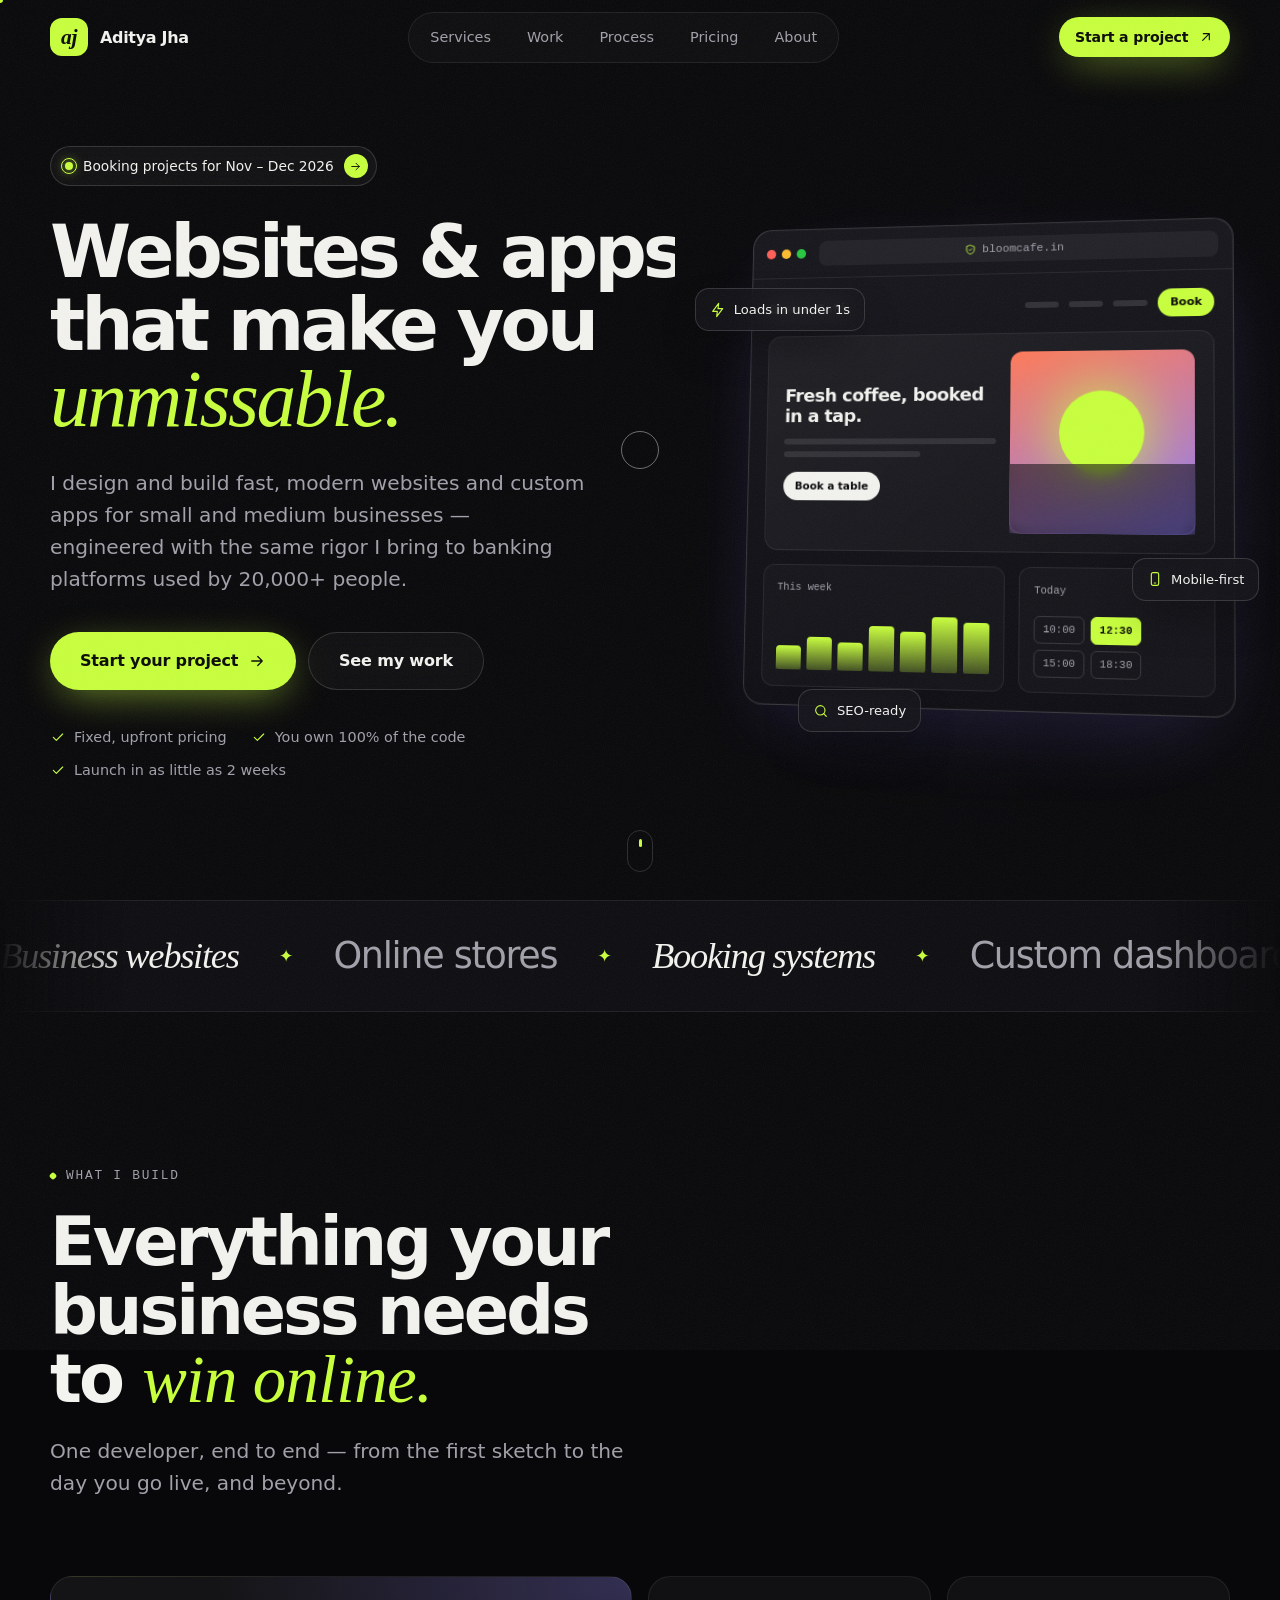
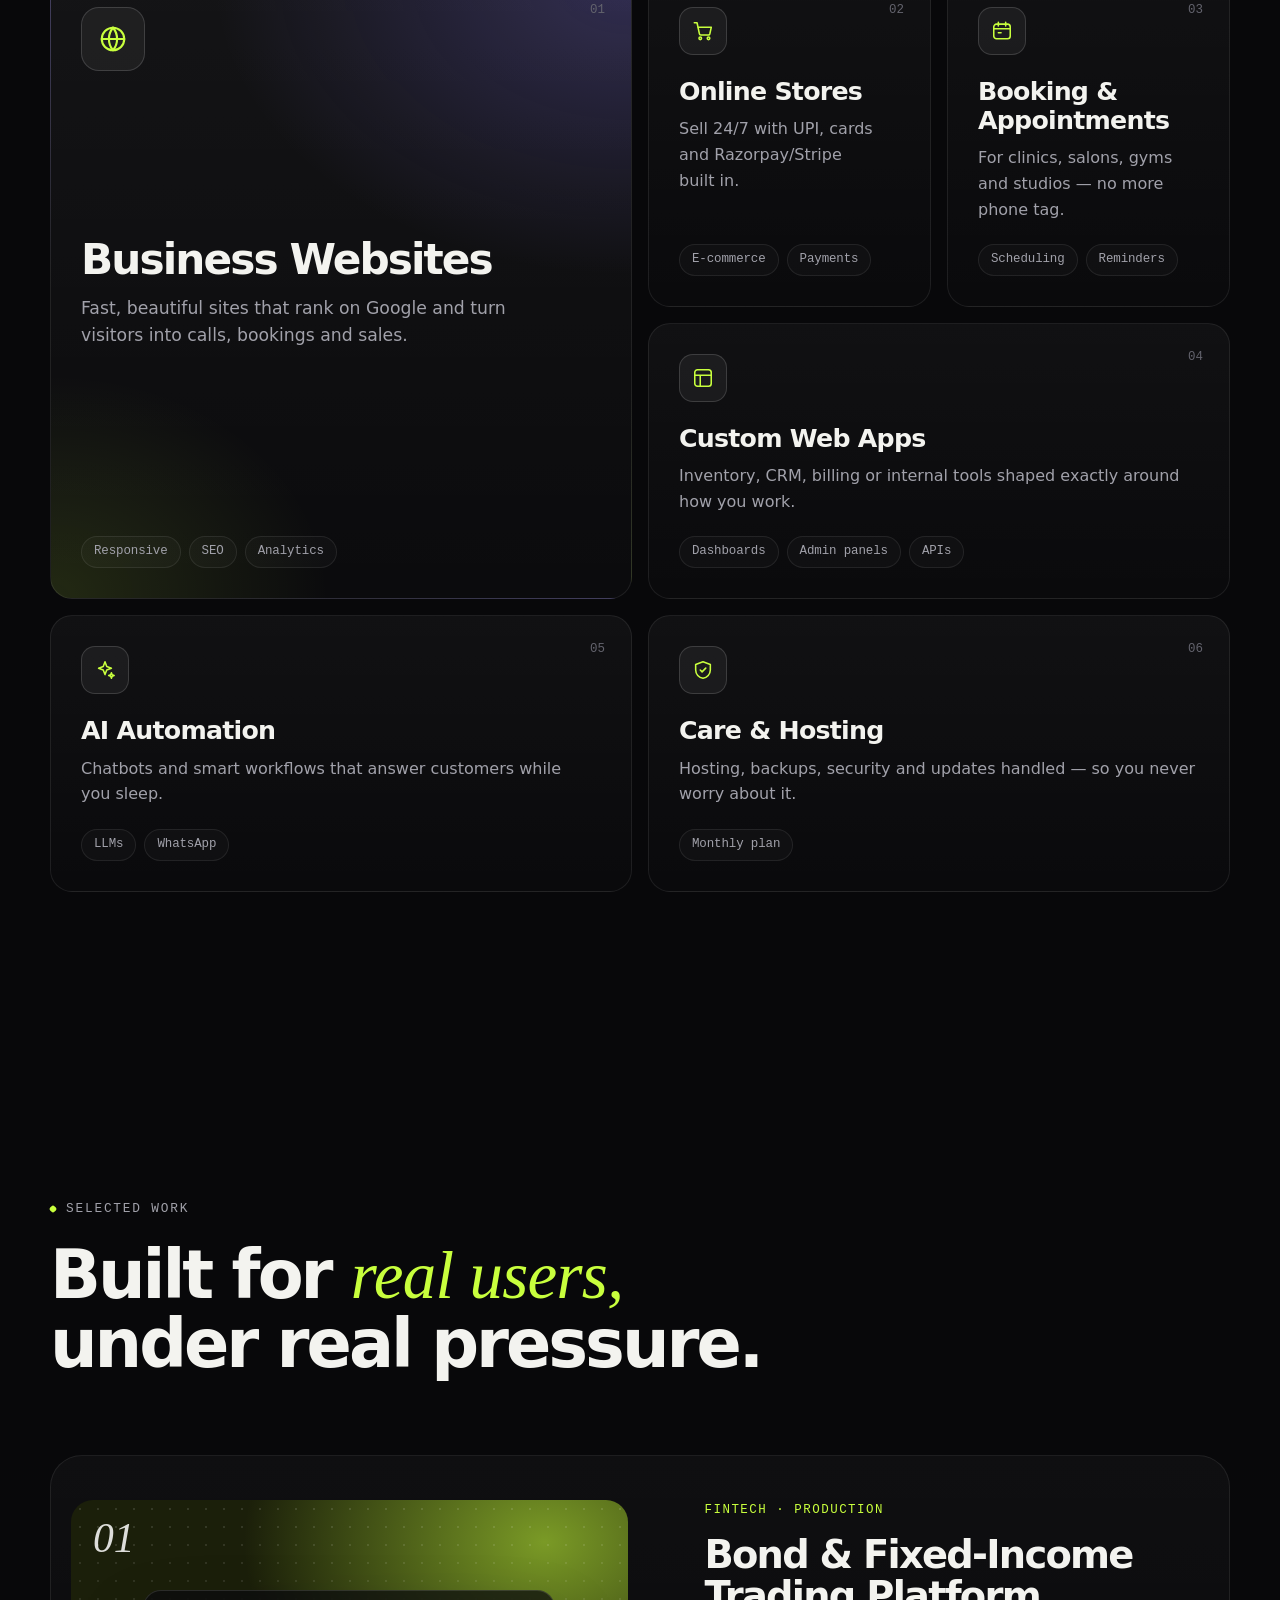
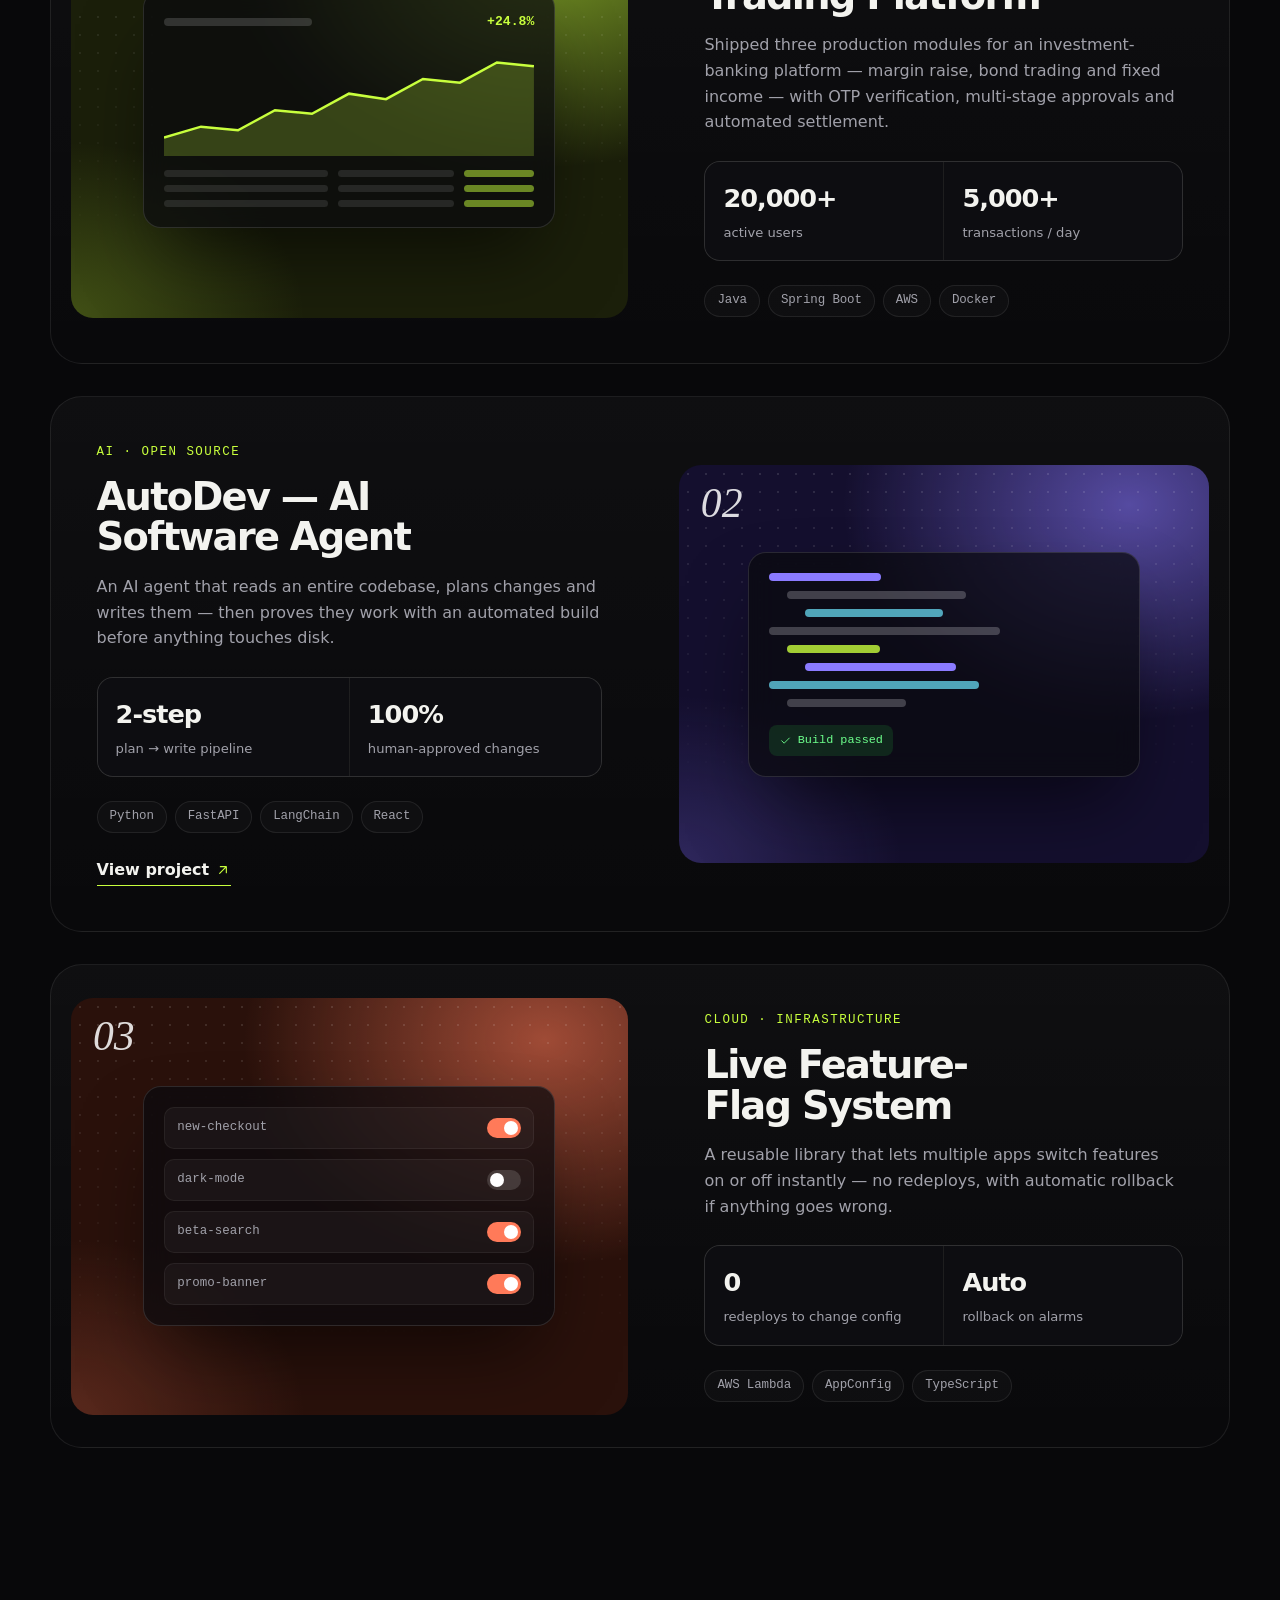
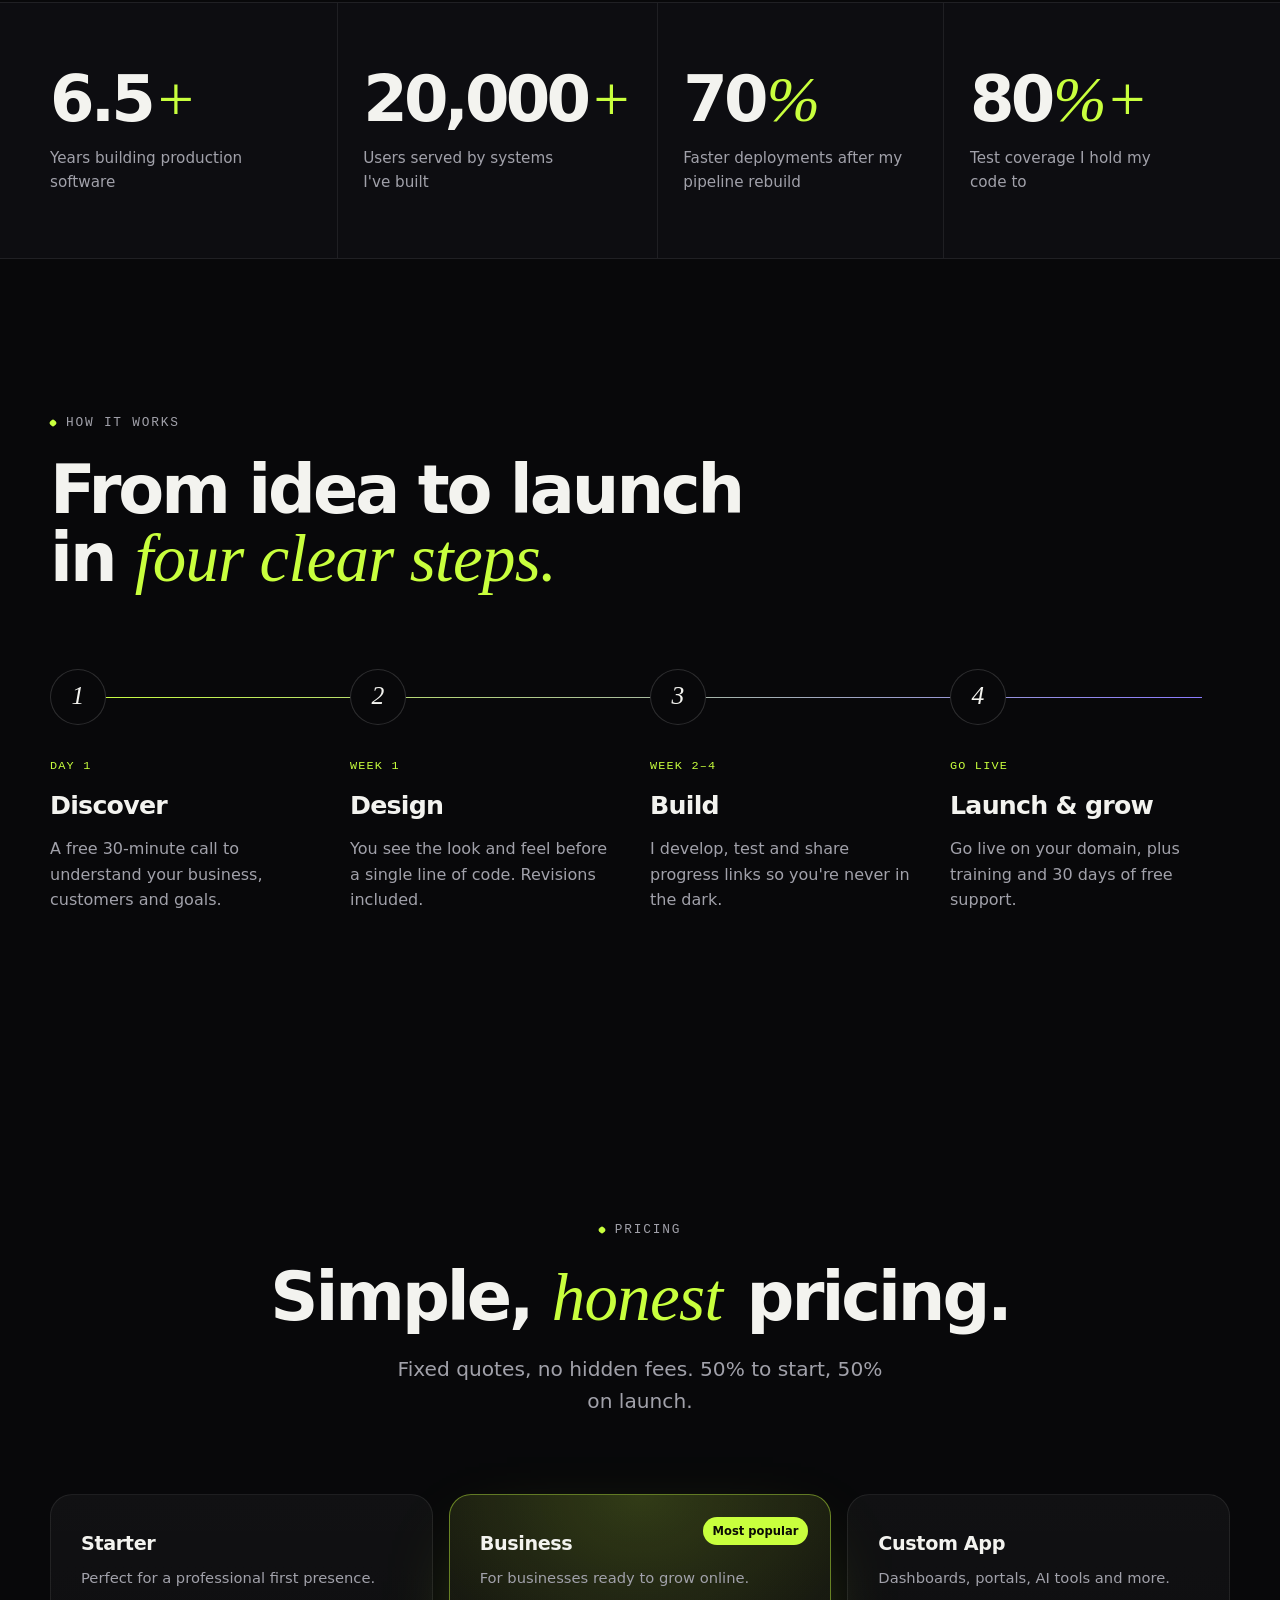
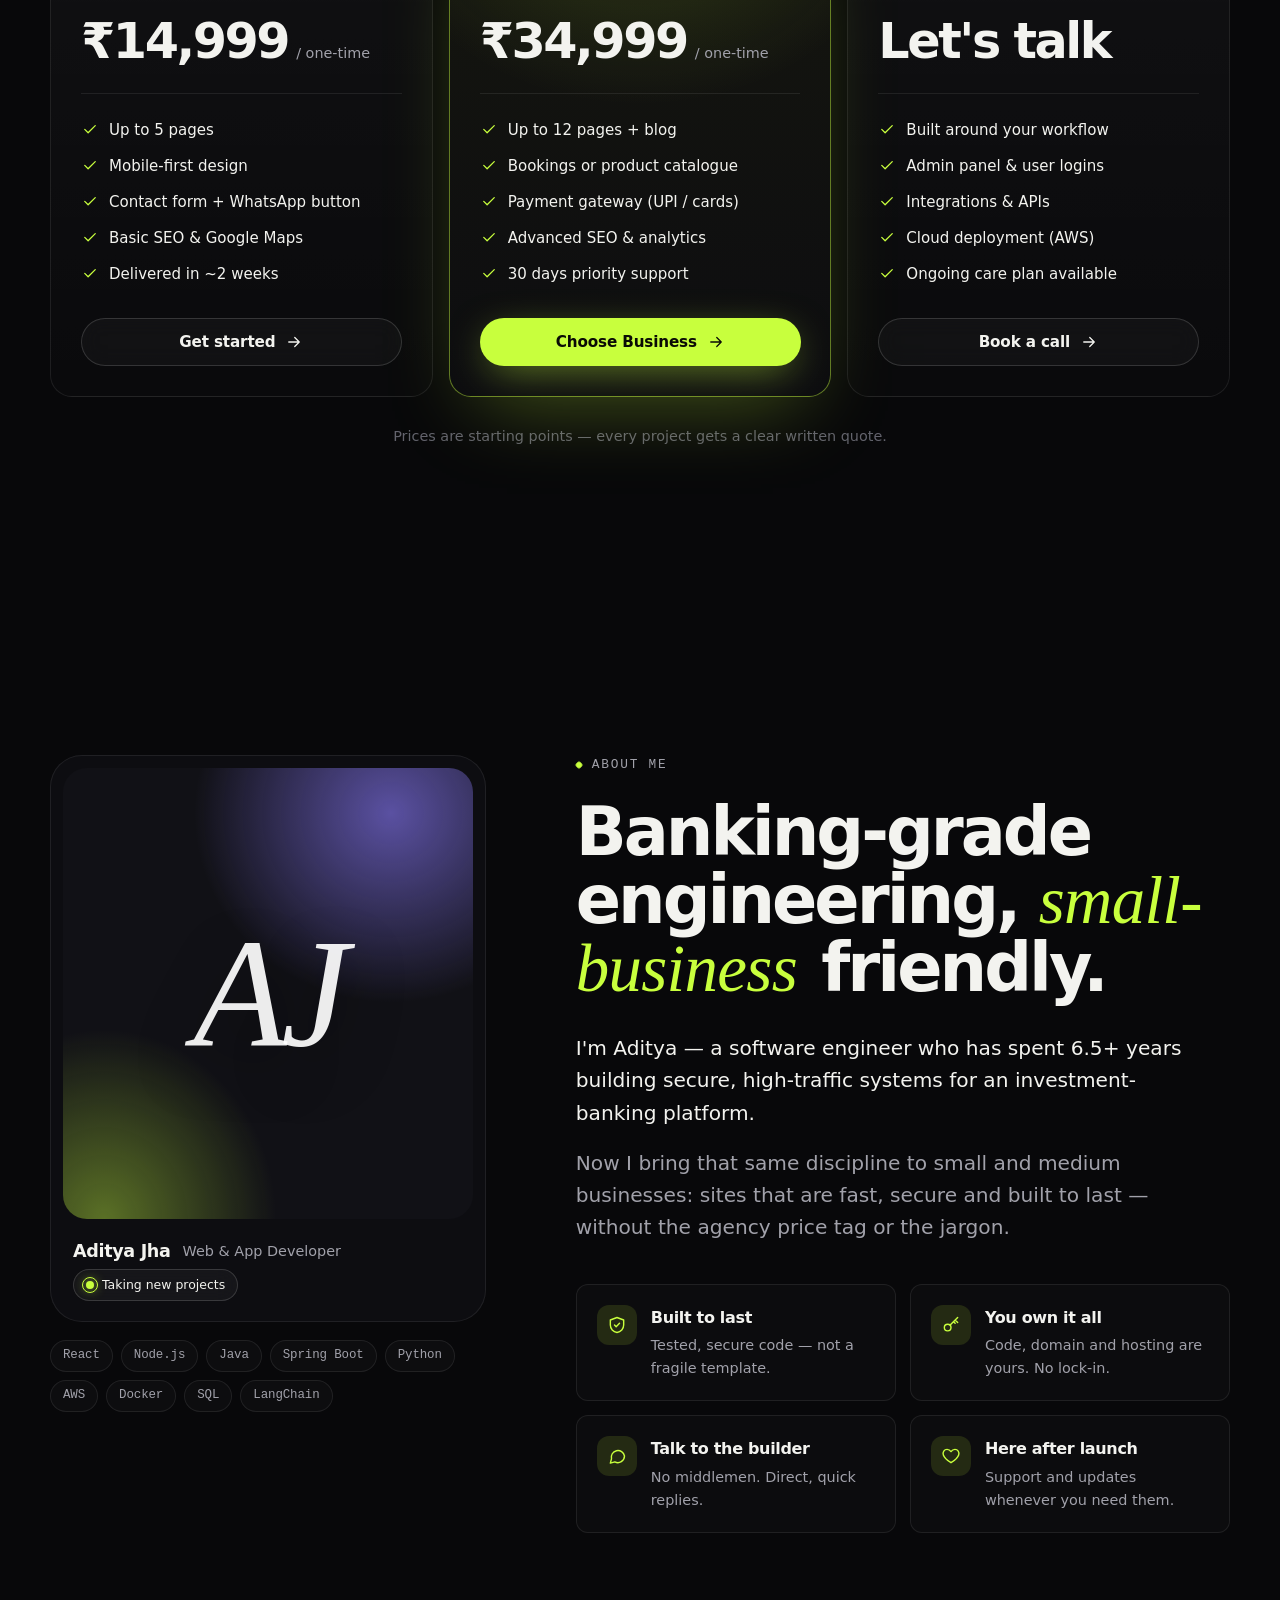
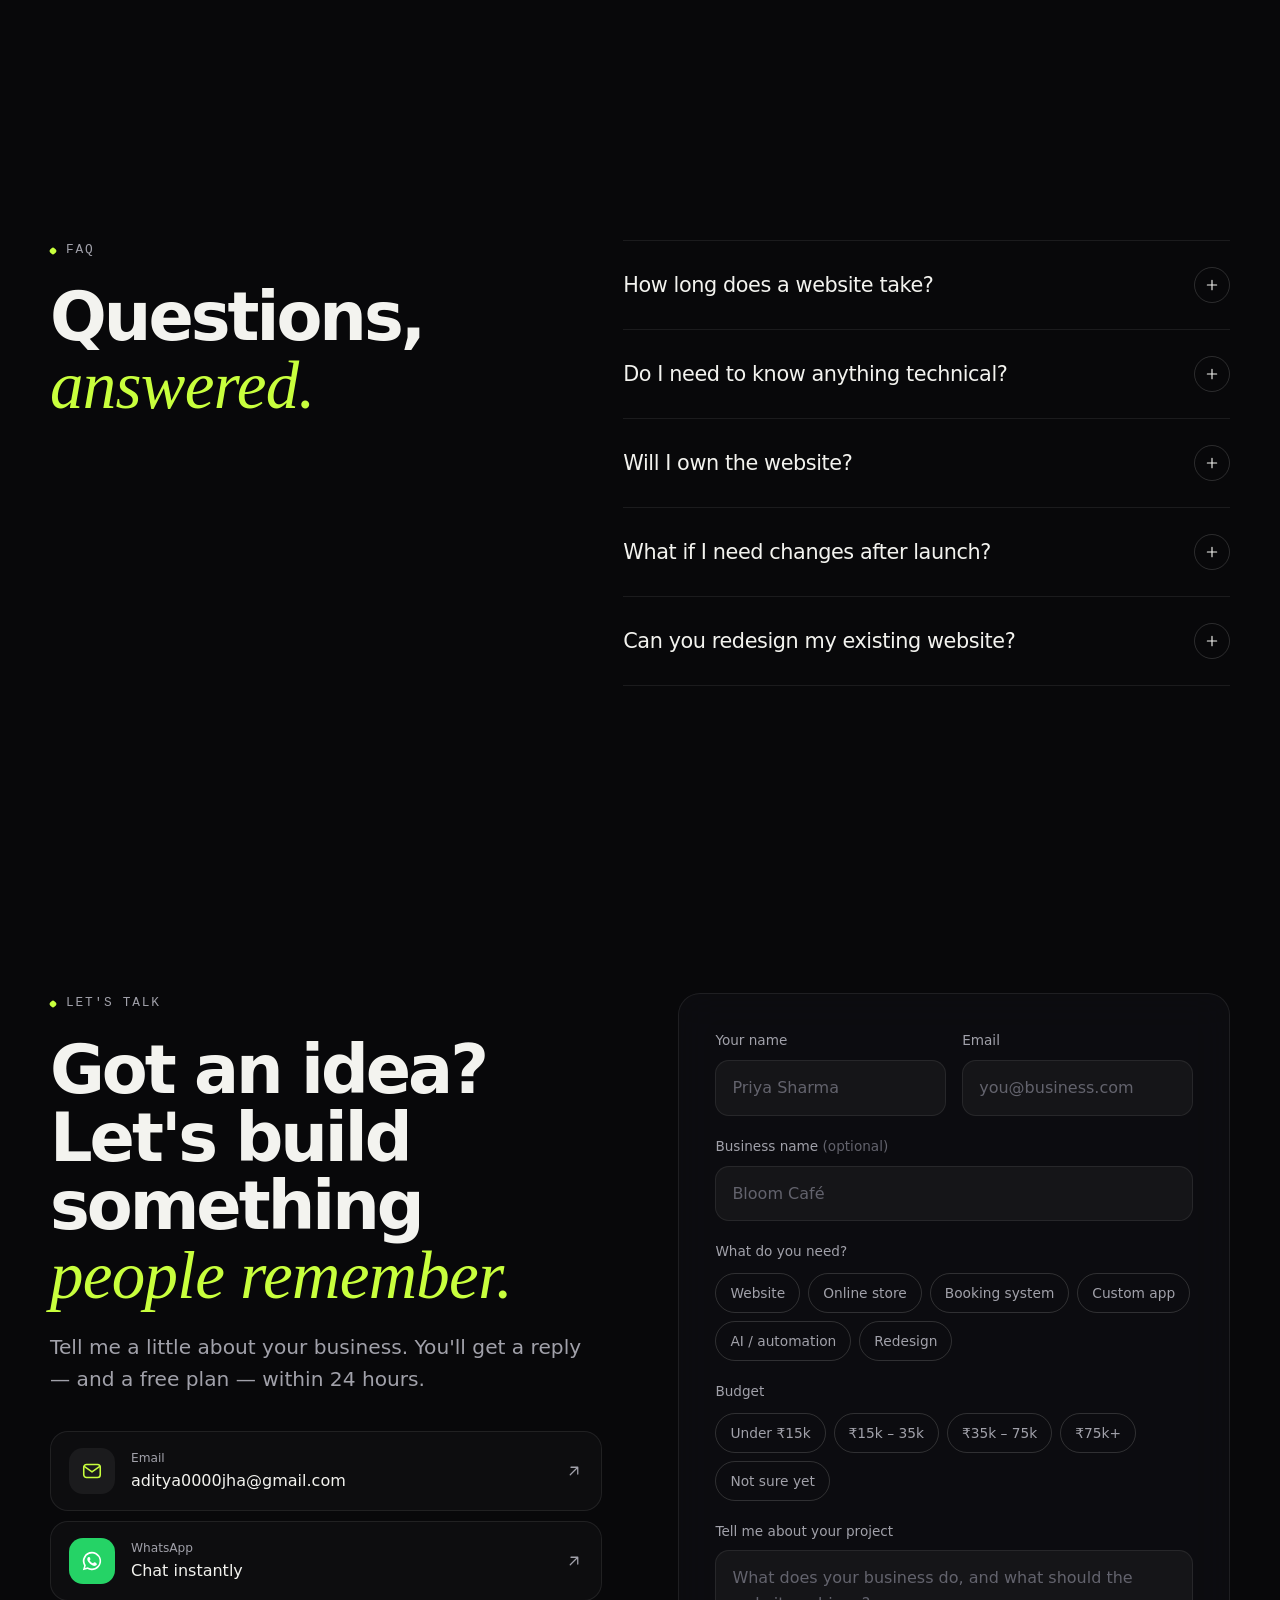
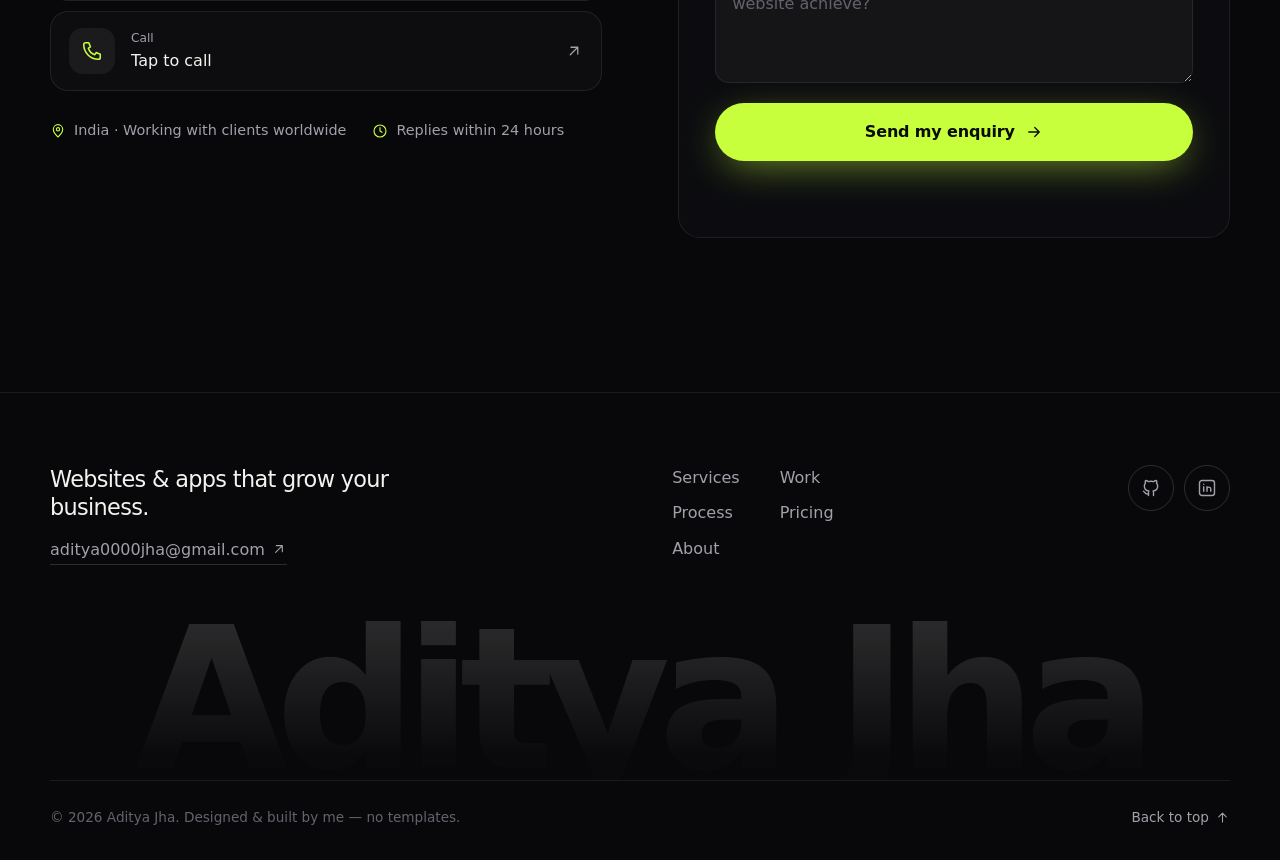
<file: index.html>
<!doctype html>
<html lang="en">
  <head>
    <meta charset="utf-8" />
    <!-- Security: only this site's own files + Google Fonts may load. Add a domain here if you add a 3rd-party script. -->
    <meta http-equiv="Content-Security-Policy" content="default-src 'self'; script-src 'self'; style-src 'self' 'unsafe-inline' https://fonts.googleapis.com; font-src 'self' https://fonts.gstatic.com; img-src 'self' data: https:; connect-src 'self' https://formspree.io; form-action 'self' https://formspree.io mailto:; base-uri 'self'; object-src 'none'" />
    <meta name="referrer" content="strict-origin-when-cross-origin" />
    <meta name="viewport" content="width=device-width, initial-scale=1, viewport-fit=cover" />
    <!-- Title & description are filled from assets/js/site.config.js -->
    <title>Websites & Apps for Growing Businesses</title>
    <meta name="description" content="Freelance developer building fast, modern websites and web apps for small and medium businesses." />
    <meta name="theme-color" content="#08080a" />
    <meta property="og:type" content="website" />
    <meta property="og:title" content="" />
    <meta property="og:description" content="" />
    <meta name="twitter:card" content="summary_large_image" />
    <link rel="icon" href="assets/img/favicon.svg" type="image/svg+xml" />

    <!-- Fonts -->
    <link rel="preconnect" href="https://fonts.googleapis.com" />
    <link rel="preconnect" href="https://fonts.gstatic.com" crossorigin />
    <link
      href="https://fonts.googleapis.com/css2?family=Inter+Tight:wght@400;500;600;700&family=Instrument+Serif:ital@0;1&family=JetBrains+Mono:wght@400;500&display=swap"
      rel="stylesheet"
    />

    <!-- Styles (layered: tokens → base → components → layout → sections → effects) -->
    <link rel="stylesheet" href="assets/css/tokens.css" />
    <link rel="stylesheet" href="assets/css/base.css" />
    <link rel="stylesheet" href="assets/css/components.css" />
    <link rel="stylesheet" href="assets/css/layout.css" />
    <link rel="stylesheet" href="assets/css/sections.css" />
    <link rel="stylesheet" href="assets/css/effects.css" />
  </head>

  <body>
    <div class="grain" aria-hidden="true"></div>

    <header id="nav"></header>
    <main id="app"></main>
    <footer id="footer"></footer>

    <noscript><p class="noscript">This site needs JavaScript enabled to display.</p></noscript>

    <!-- 1. Your content -->
    <script src="assets/js/site.config.js"></script>

    <!-- 2. Core helpers -->
    <script src="assets/js/core/utils.js"></script>
    <script src="assets/js/core/icons.js"></script>

    <!-- 3. Section modules (one file per section) -->
    <script src="assets/js/sections/nav.js"></script>
    <script src="assets/js/sections/hero.js"></script>
    <script src="assets/js/sections/marquee.js"></script>
    <script src="assets/js/sections/services.js"></script>
    <script src="assets/js/sections/work.js"></script>
    <script src="assets/js/sections/stats.js"></script>
    <script src="assets/js/sections/process.js"></script>
    <script src="assets/js/sections/pricing.js"></script>
    <script src="assets/js/sections/about.js"></script>
    <script src="assets/js/sections/testimonials.js"></script>
    <script src="assets/js/sections/faq.js"></script>
    <script src="assets/js/sections/contact.js"></script>
    <script src="assets/js/sections/footer.js"></script>

    <!-- 4. Interactions + boot -->
    <script src="assets/js/core/effects.js"></script>
    <script src="assets/js/main.js"></script>
  </body>
</html>
</file>
<file: assets/css/tokens.css>
/* Design tokens — change the whole look from here.
   (Accent colours can also be overridden from site.config.js → theme) */
:root {
  /* Surfaces */
  --bg: #08080a;
  --bg-2: #0d0d11;
  --bg-3: #131318;
  --surface: rgba(255, 255, 255, 0.03);
  --surface-2: rgba(255, 255, 255, 0.055);
  --line: rgba(255, 255, 255, 0.08);
  --line-2: rgba(255, 255, 255, 0.15);

  /* Text */
  --text: #f3f3ef;
  --muted: #a1a1aa;
  --dim: #63636d;

  /* Accents */
  --accent: #c8ff3d;
  --accent-ink: #0a0b05;
  --accent-2: #8b7bff;
  --accent-3: #ff7a59;

  /* Type */
  --font-sans: "Inter Tight", "Inter", system-ui, -apple-system, "Segoe UI", sans-serif;
  --font-serif: "Instrument Serif", "Times New Roman", serif;
  --font-mono: "JetBrains Mono", ui-monospace, SFMono-Regular, Menlo, monospace;

  --fs-hero: clamp(2.9rem, 1.4rem + 6.4vw, 7.4rem);
  --fs-h2: clamp(2.2rem, 1.3rem + 3.6vw, 4.6rem);
  --fs-h3: clamp(1.25rem, 1.1rem + 0.6vw, 1.6rem);
  --fs-lead: clamp(1.05rem, 0.98rem + 0.35vw, 1.28rem);

  /* Shape & space */
  --radius-sm: 12px;
  --radius: 22px;
  --radius-lg: 32px;
  --container: 1260px;
  --gutter: clamp(16px, 4vw, 40px);
  --section-y: clamp(88px, 12vw, 168px);
  --nav-h: 76px;

  /* Motion */
  --ease: cubic-bezier(0.16, 1, 0.3, 1);
  --ease-in-out: cubic-bezier(0.65, 0, 0.35, 1);
}
</file>
<file: assets/css/base.css>
/* Reset + global typography */
*,
*::before,
*::after { box-sizing: border-box; margin: 0; padding: 0; }

html {
  scroll-behavior: smooth;
  scroll-padding-top: calc(var(--nav-h) + 12px);
  -webkit-text-size-adjust: 100%;
  background: var(--bg);
  color-scheme: dark;
}

body {
  font-family: var(--font-sans);
  font-size: 1rem;
  line-height: 1.6;
  color: var(--text);
  background: var(--bg);
  -webkit-font-smoothing: antialiased;
  -moz-osx-font-smoothing: grayscale;
  overflow-x: hidden;
  text-rendering: optimizeLegibility;
}

img, svg { display: block; max-width: 100%; }
a { color: inherit; text-decoration: none; }
button, input, textarea, select { font: inherit; color: inherit; }
button { background: none; border: 0; cursor: pointer; }
ul, ol { list-style: none; }

::selection { background: var(--accent); color: var(--accent-ink); }

:focus-visible { outline: 2px solid var(--accent); outline-offset: 3px; border-radius: 6px; }

/* Italic accent words written as *word* in the config */
em {
  font-family: var(--font-serif);
  font-style: italic;
  font-weight: 400;
  letter-spacing: -0.01em;
  color: var(--accent);
  padding-right: 0.06em;
}

.container {
  width: 100%;
  max-width: var(--container);
  margin-inline: auto;
  padding-inline: var(--gutter);
}

/* Scrollbar */
::-webkit-scrollbar { width: 10px; }
::-webkit-scrollbar-track { background: var(--bg); }
::-webkit-scrollbar-thumb { background: #24242b; border-radius: 10px; border: 2px solid var(--bg); }
::-webkit-scrollbar-thumb:hover { background: #33333c; }

.noscript {
  padding: 40px var(--gutter);
  text-align: center;
  color: var(--muted);
}
</file>
<file: assets/css/components.css>
/* Reusable building blocks: buttons, pills, tags, cards, section headings */

/* ---------- Buttons ---------- */
.btn {
  --h: 48px;
  position: relative;
  display: inline-flex;
  align-items: center;
  justify-content: center;
  gap: 10px;
  height: var(--h);
  padding: 0 22px;
  border-radius: 999px;
  font-weight: 600;
  font-size: 0.95rem;
  letter-spacing: -0.01em;
  white-space: nowrap;
  isolation: isolate;
  overflow: hidden;
  transition: transform 0.45s var(--ease), background 0.3s, color 0.3s, border-color 0.3s, box-shadow 0.4s;
  will-change: transform;
}
.btn svg { width: 18px; height: 18px; transition: transform 0.45s var(--ease); }
.btn:hover svg { transform: translateX(3px); }
.btn--sm { --h: 40px; padding: 0 16px; font-size: 0.88rem; }
.btn--sm svg { width: 16px; height: 16px; }
.btn--lg { --h: 58px; padding: 0 30px; font-size: 1rem; }
.btn--block { width: 100%; }

.btn--primary {
  background: var(--accent);
  color: var(--accent-ink);
  box-shadow: 0 0 0 0 color-mix(in srgb, var(--accent) 50%, transparent), 0 10px 40px -10px color-mix(in srgb, var(--accent) 60%, transparent);
}
.btn--primary::before {
  content: "";
  position: absolute;
  inset: 0;
  z-index: -1;
  background: linear-gradient(110deg, transparent 30%, rgba(255, 255, 255, 0.65) 50%, transparent 70%);
  transform: translateX(-120%);
  transition: transform 0.9s var(--ease);
}
.btn--primary:hover::before { transform: translateX(120%); }
.btn--primary:hover { box-shadow: 0 0 0 6px color-mix(in srgb, var(--accent) 18%, transparent), 0 16px 50px -10px color-mix(in srgb, var(--accent) 70%, transparent); }

.btn--ghost {
  background: var(--surface);
  border: 1px solid var(--line-2);
  color: var(--text);
  backdrop-filter: blur(10px);
}
.btn--ghost:hover { background: var(--surface-2); border-color: rgba(255, 255, 255, 0.3); }
.btn:disabled { opacity: 0.6; pointer-events: none; }

/* ---------- Pills ---------- */
.pill {
  display: inline-flex;
  align-items: center;
  gap: 10px;
  padding: 7px 8px 7px 14px;
  border-radius: 999px;
  border: 1px solid var(--line-2);
  background: rgba(255, 255, 255, 0.04);
  backdrop-filter: blur(12px);
  font-size: 0.86rem;
  color: var(--text);
  transition: border-color 0.3s, background 0.3s;
}
.pill:hover { border-color: color-mix(in srgb, var(--accent) 60%, transparent); }
.pill__arrow {
  display: grid; place-items: center;
  width: 24px; height: 24px; border-radius: 50%;
  background: var(--accent); color: var(--accent-ink);
}
.pill__arrow svg { width: 13px; height: 13px; }
.pill--sm { padding: 5px 12px; font-size: 0.78rem; gap: 8px; }

.live-dot {
  position: relative;
  width: 8px; height: 8px; border-radius: 50%;
  background: var(--accent);
  box-shadow: 0 0 12px var(--accent);
  flex: none;
}
.live-dot::after {
  content: ""; position: absolute; inset: -4px; border-radius: 50%;
  border: 1.5px solid var(--accent);
  animation: ping 2s var(--ease) infinite;
}

/* ---------- Tags ---------- */
.tags { display: flex; flex-wrap: wrap; gap: 8px; }
.tag {
  padding: 5px 12px;
  border-radius: 999px;
  border: 1px solid var(--line);
  background: rgba(255, 255, 255, 0.025);
  font-size: 0.78rem;
  font-family: var(--font-mono);
  color: var(--muted);
  letter-spacing: -0.01em;
}

/* ---------- Cards ---------- */
.card {
  position: relative;
  border: 1px solid var(--line);
  border-radius: var(--radius);
  background: linear-gradient(180deg, rgba(255, 255, 255, 0.04), rgba(255, 255, 255, 0.012));
  overflow: hidden;
  isolation: isolate;
}

/* Cursor-following spotlight for any .spot element */
.spot::before {
  content: "";
  position: absolute;
  inset: 0;
  z-index: -1;
  opacity: 0;
  transition: opacity 0.5s;
  background: radial-gradient(420px circle at var(--mx, 50%) var(--my, 50%), color-mix(in srgb, var(--accent) 13%, transparent), transparent 60%);
}
.spot::after {
  content: "";
  position: absolute;
  inset: 0;
  border-radius: inherit;
  padding: 1px;
  background: radial-gradient(300px circle at var(--mx, 50%) var(--my, 50%), color-mix(in srgb, var(--accent) 70%, transparent), transparent 60%);
  -webkit-mask: linear-gradient(#000 0 0) content-box, linear-gradient(#000 0 0);
  -webkit-mask-composite: xor;
  mask-composite: exclude;
  opacity: 0;
  transition: opacity 0.5s;
  pointer-events: none;
}
.spot:hover::before, .spot:hover::after { opacity: 1; }

/* ---------- Section headings ---------- */
.sec-head { max-width: 820px; margin-bottom: clamp(44px, 6vw, 80px); }
.sec-head--center { margin-inline: auto; text-align: center; }
.sec-head--center .kicker { justify-content: center; }

.kicker {
  display: flex;
  align-items: center;
  gap: 10px;
  margin-bottom: 22px;
  font-family: var(--font-mono);
  font-size: 0.8rem;
  text-transform: uppercase;
  letter-spacing: 0.14em;
  color: var(--muted);
}
.kicker__dot { width: 6px; height: 6px; border-radius: 2px; background: var(--accent); transform: rotate(45deg); }

.sec-title {
  font-size: var(--fs-h2);
  line-height: 1.02;
  letter-spacing: -0.045em;
  font-weight: 600;
  text-wrap: balance;
}
.sec-intro {
  margin-top: 22px;
  max-width: 580px;
  font-size: var(--fs-lead);
  color: var(--muted);
  text-wrap: pretty;
}
.sec-head--center .sec-intro { margin-inline: auto; }

.section { position: relative; padding-block: var(--section-y); }
</file>
<file: assets/css/layout.css>
/* Page chrome: navigation + footer */

/* ---------- Nav ---------- */
#nav {
  position: fixed;
  inset: 0 0 auto;
  z-index: 50;
  height: var(--nav-h);
  display: flex;
  align-items: center;
  transition: transform 0.6s var(--ease), background 0.4s, border-color 0.4s;
  border-bottom: 1px solid transparent;
}
#nav.is-scrolled {
  background: rgba(8, 8, 10, 0.72);
  backdrop-filter: blur(18px) saturate(1.4);
  -webkit-backdrop-filter: blur(18px) saturate(1.4);
  border-color: var(--line);
}
#nav.is-hidden { transform: translateY(-100%); }

.nav__bar { display: flex; align-items: center; justify-content: space-between; gap: 24px; }

.nav__logo { display: flex; align-items: center; gap: 12px; font-weight: 600; letter-spacing: -0.02em; }
.nav__mark {
  display: grid; place-items: center;
  width: 38px; height: 38px; border-radius: 12px;
  background: var(--accent); color: var(--accent-ink);
  font-family: var(--font-serif); font-style: italic; font-size: 1.35rem; line-height: 1;
  transition: transform 0.6s var(--ease), border-radius 0.6s var(--ease);
}
.nav__logo:hover .nav__mark { transform: rotate(-8deg) scale(1.06); border-radius: 50%; }

.nav__links {
  display: flex;
  gap: 4px;
  padding: 5px;
  border-radius: 999px;
  border: 1px solid var(--line);
  background: rgba(255, 255, 255, 0.025);
}
.nav__link {
  position: relative;
  padding: 8px 16px;
  border-radius: 999px;
  font-size: 0.9rem;
  color: var(--muted);
  transition: color 0.3s, background 0.3s;
}
.nav__link:hover { color: var(--text); }
.nav__link.is-active { color: var(--text); background: rgba(255, 255, 255, 0.08); }

.nav__right { display: flex; align-items: center; gap: 12px; }

.nav__burger { display: none; width: 44px; height: 44px; border-radius: 50%; border: 1px solid var(--line-2); position: relative; }
.nav__burger span {
  position: absolute; left: 13px; right: 13px; height: 1.5px; background: var(--text);
  transition: transform 0.5s var(--ease), top 0.5s var(--ease);
}
.nav__burger span:nth-child(1) { top: 18px; }
.nav__burger span:nth-child(2) { top: 25px; }
.menu-open .nav__burger span:nth-child(1) { top: 21.5px; transform: rotate(45deg); }
.menu-open .nav__burger span:nth-child(2) { top: 21.5px; transform: rotate(-45deg); }

.nav__sheet {
  position: fixed;
  inset: 0;
  z-index: -1;
  background: rgba(8, 8, 10, 0.96);
  backdrop-filter: blur(20px);
  clip-path: circle(0% at calc(100% - 44px) 38px);
  transition: clip-path 0.8s var(--ease);
  display: flex;
  align-items: center;
}
.menu-open .nav__sheet { clip-path: circle(150% at calc(100% - 44px) 38px); }
.menu-open { overflow: hidden; }
.nav__sheet-inner { display: flex; flex-direction: column; gap: 6px; }
.nav__sheet-link {
  display: flex; align-items: baseline; gap: 16px;
  font-size: clamp(2.2rem, 10vw, 3.4rem); font-weight: 600; letter-spacing: -0.04em; line-height: 1.15;
  opacity: 0; transform: translateY(30px);
  transition: opacity 0.5s, transform 0.7s var(--ease), color 0.3s;
}
.nav__sheet-link span { font-family: var(--font-mono); font-size: 0.8rem; color: var(--dim); letter-spacing: 0; }
.nav__sheet-link:hover { color: var(--accent); }
.menu-open .nav__sheet-link { opacity: 1; transform: none; transition-delay: calc(0.15s + var(--i) * 0.06s); }
.nav__sheet-cta { margin-top: 28px; align-self: flex-start; }

/* Scroll progress bar */
.progress {
  position: fixed; top: 0; left: 0; right: 0; height: 2px; z-index: 60;
  background: linear-gradient(90deg, var(--accent-2), var(--accent));
  transform-origin: 0 50%; transform: scaleX(0);
}

/* ---------- Footer ---------- */
#footer { border-top: 1px solid var(--line); background: var(--bg); overflow: hidden; }
.footer { padding-top: 72px; }
.footer__top { display: grid; grid-template-columns: 1.4fr 1fr auto; gap: 40px; align-items: start; }
.footer__tagline { font-size: 1.4rem; letter-spacing: -0.03em; font-weight: 500; max-width: 340px; line-height: 1.25; }
.footer__mail {
  display: inline-flex; align-items: center; gap: 6px; margin-top: 16px;
  color: var(--muted); border-bottom: 1px solid var(--line-2); padding-bottom: 2px;
  transition: color 0.3s, border-color 0.3s;
}
.footer__mail svg { width: 16px; height: 16px; }
.footer__mail:hover { color: var(--accent); border-color: var(--accent); }
.footer__nav { display: grid; grid-template-columns: repeat(2, auto); gap: 10px 40px; justify-content: start; }
.footer__nav a { color: var(--muted); transition: color 0.3s; }
.footer__nav a:hover { color: var(--text); }
.footer__socials { display: flex; gap: 10px; }
.footer__socials a {
  display: grid; place-items: center; width: 46px; height: 46px; border-radius: 50%;
  border: 1px solid var(--line-2); color: var(--muted);
  transition: color 0.3s, border-color 0.3s, background 0.3s, transform 0.45s var(--ease);
}
.footer__socials a:hover { color: var(--accent-ink); background: var(--accent); border-color: var(--accent); }
.footer__socials svg { width: 20px; height: 20px; }

.footer__word {
  margin-top: 56px;
  font-size: clamp(3.4rem, 15.5vw, 15rem);
  font-weight: 700;
  letter-spacing: -0.065em;
  line-height: 0.8;
  white-space: nowrap;
  text-align: center;
  background: linear-gradient(180deg, rgba(255, 255, 255, 0.14), rgba(255, 255, 255, 0.01) 85%);
  -webkit-background-clip: text;
  background-clip: text;
  color: transparent;
  user-select: none;
}
.footer__bottom {
  display: flex; justify-content: space-between; gap: 16px; flex-wrap: wrap;
  padding: 26px 0 32px; border-top: 1px solid var(--line);
  font-size: 0.85rem; color: var(--dim);
}
.footer__top-link { display: inline-flex; align-items: center; gap: 6px; color: var(--muted); transition: color 0.3s; }
.footer__top-link svg { width: 15px; height: 15px; }
.footer__top-link:hover { color: var(--accent); }

@media (max-width: 960px) {
  .nav__links { display: none; }
  .nav__burger { display: block; }
  .nav__right .btn { display: none; }
  .footer__top { grid-template-columns: 1fr; }
}
@media (min-width: 961px) { .nav__sheet { display: none; } }
</file>
<file: assets/css/sections.css>
/* Section-specific styles (one block per section module) */

/* =================== HERO =================== */
.hero {
  position: relative;
  min-height: 100svh;
  display: flex;
  align-items: center;
  padding: calc(var(--nav-h) + 48px) 0 96px;
  overflow: hidden;
}
.hero__bg { position: absolute; inset: 0; z-index: -1; pointer-events: none; }
.hero__grid {
  position: absolute; inset: 0;
  background-image:
    linear-gradient(rgba(255, 255, 255, 0.045) 1px, transparent 1px),
    linear-gradient(90deg, rgba(255, 255, 255, 0.045) 1px, transparent 1px);
  background-size: 72px 72px;
  mask-image: radial-gradient(ellipse 70% 60% at 50% 40%, #000 20%, transparent 75%);
  -webkit-mask-image: radial-gradient(ellipse 70% 60% at 50% 40%, #000 20%, transparent 75%);
}
.blob { position: absolute; border-radius: 50%; filter: blur(90px); opacity: 0.55; will-change: transform; }
.blob--1 { width: 520px; height: 520px; background: var(--accent-2); top: -140px; right: 6%; animation: drift 18s var(--ease-in-out) infinite alternate; }
.blob--2 { width: 420px; height: 420px; background: var(--accent); bottom: -120px; right: 28%; opacity: 0.22; animation: drift 22s var(--ease-in-out) infinite alternate-reverse; }
.blob--3 { width: 360px; height: 360px; background: var(--accent-3); top: 30%; left: -160px; opacity: 0.22; animation: drift 26s var(--ease-in-out) infinite alternate; }

.hero__inner {
  display: grid;
  grid-template-columns: minmax(0, 1.12fr) minmax(0, 0.88fr);
  align-items: center;
  gap: clamp(32px, 5vw, 80px);
}
.hero__pill { margin-bottom: 30px; }

.hero__title {
  font-size: clamp(2.6rem, 0.6rem + 5vw, 5.6rem);
  line-height: 0.98;
  white-space: nowrap;
  letter-spacing: -0.055em;
  font-weight: 600;
}
.hero__title .line { display: block; overflow: hidden; padding-bottom: 0.08em; margin-bottom: -0.08em; }
.hero__title .line__in {
  display: inline-block;
  transform: translateY(110%) rotate(3deg);
  transform-origin: 0 100%;
  transition: transform 1.1s var(--ease);
  transition-delay: calc(0.1s + var(--i) * 0.09s);
}
.hero__title.in .line__in { transform: none; }
.hero__title em { font-size: 1.08em; letter-spacing: -0.03em; }

.hero__sub { margin-top: 28px; max-width: 540px; font-size: var(--fs-lead); color: var(--muted); text-wrap: pretty; }
.hero__ctas { display: flex; flex-wrap: wrap; gap: 12px; margin-top: 36px; }
.hero__trust { display: flex; flex-wrap: wrap; gap: 10px 24px; margin-top: 36px; font-size: 0.9rem; color: var(--muted); }
.hero__trust li { display: flex; align-items: center; gap: 8px; }
.hero__trust svg { width: 16px; height: 16px; color: var(--accent); }

/* Mockup */
.hero__visual { position: relative; }
.mock {
  position: relative;
  border-radius: 20px;
  border: 1px solid var(--line-2);
  background: linear-gradient(180deg, #16161c, #0e0e13);
  box-shadow: 0 50px 120px -30px rgba(0, 0, 0, 0.8), 0 0 0 1px rgba(255, 255, 255, 0.02) inset, 0 30px 80px -40px color-mix(in srgb, var(--accent-2) 60%, transparent);
  transform: perspective(1200px) rotateY(-8deg) rotateX(4deg);
  transition: transform 0.8s var(--ease);
  overflow: hidden;
}
.mock__bar { display: flex; align-items: center; gap: 14px; padding: 12px 14px; border-bottom: 1px solid var(--line); }
.mock__dots { display: flex; gap: 6px; }
.mock__dots i { width: 10px; height: 10px; border-radius: 50%; background: #2b2b33; }
.mock__dots i:first-child { background: #ff5f57; } .mock__dots i:nth-child(2) { background: #febc2e; } .mock__dots i:nth-child(3) { background: #28c840; }
.mock__url {
  flex: 1; display: flex; align-items: center; justify-content: center; gap: 6px;
  height: 26px; border-radius: 8px; background: rgba(255, 255, 255, 0.05);
  font-size: 0.72rem; color: var(--muted); font-family: var(--font-mono);
}
.mock__url svg { width: 12px; height: 12px; color: var(--accent); }
.mock__body { padding: 18px; display: grid; gap: 14px; }
.mock__nav { display: flex; align-items: center; gap: 10px; font-size: 0.8rem; }
.mock__nav b { margin-right: auto; font-weight: 600; }
.mock__nav span { width: 34px; height: 6px; border-radius: 4px; background: rgba(255, 255, 255, 0.12); }
.mock__nav em { font-family: var(--font-sans); font-style: normal; font-size: 0.7rem; font-weight: 600; padding: 5px 12px; border-radius: 999px; background: var(--accent); color: var(--accent-ink); }
.mock__hero {
  display: grid; grid-template-columns: 1.2fr 1fr; gap: 14px; align-items: center;
  padding: 18px; border-radius: 14px;
  background: linear-gradient(135deg, rgba(255, 255, 255, 0.05), rgba(255, 255, 255, 0.015));
  border: 1px solid var(--line);
}
.mock__h { font-size: 1.15rem; line-height: 1.15; font-weight: 600; letter-spacing: -0.03em; margin-bottom: 12px; }
.mock__line { display: block; height: 6px; border-radius: 4px; background: rgba(255, 255, 255, 0.1); margin-bottom: 7px; }
.mock__line--s { width: 65%; }
.mock__btn { display: inline-block; margin-top: 8px; font-size: 0.68rem; font-weight: 600; padding: 6px 12px; border-radius: 999px; background: var(--text); color: var(--bg); }
.mock__img {
  position: relative; aspect-ratio: 1; border-radius: 12px; overflow: hidden;
  background: linear-gradient(160deg, var(--accent-3), var(--accent-2));
}
.mock__sun { position: absolute; width: 46%; aspect-ratio: 1; border-radius: 50%; background: var(--accent); left: 27%; top: 22%; box-shadow: 0 0 60px var(--accent); animation: bob 6s ease-in-out infinite; }
.mock__img::after { content: ""; position: absolute; inset: 62% 0 0; background: rgba(8, 8, 10, 0.55); backdrop-filter: blur(6px); }
.mock__row { display: grid; grid-template-columns: 1.3fr 1fr; gap: 14px; }
.mock__card { padding: 14px; border-radius: 12px; border: 1px solid var(--line); background: rgba(255, 255, 255, 0.025); }
.mock__label { font-size: 0.66rem; color: var(--muted); font-family: var(--font-mono); margin-bottom: 10px; }
.mock__bars { display: flex; align-items: flex-end; gap: 6px; height: 64px; }
.mock__bars i {
  flex: 1; height: var(--h); border-radius: 4px 4px 2px 2px;
  background: linear-gradient(180deg, var(--accent), color-mix(in srgb, var(--accent) 25%, transparent));
  transform-origin: bottom; transform: scaleY(0);
  animation: grow 1.2s var(--ease) forwards; animation-delay: calc(0.9s + var(--i) * 0.07s);
}
.mock__card--slots { display: flex; flex-wrap: wrap; gap: 6px; align-content: flex-start; }
.mock__card--slots .mock__label { width: 100%; }
.slot { font-size: 0.66rem; font-family: var(--font-mono); padding: 4px 8px; border-radius: 6px; border: 1px solid var(--line-2); color: var(--muted); }
.slot--on { background: var(--accent); border-color: var(--accent); color: var(--accent-ink); font-weight: 600; }

.float-chip {
  position: absolute; display: flex; align-items: center; gap: 8px;
  padding: 10px 14px; border-radius: 14px;
  background: rgba(20, 20, 26, 0.75); border: 1px solid var(--line-2);
  backdrop-filter: blur(14px); -webkit-backdrop-filter: blur(14px);
  font-size: 0.82rem; font-weight: 500; white-space: nowrap;
  box-shadow: 0 20px 40px -12px rgba(0, 0, 0, 0.6);
  animation: bob 6s ease-in-out infinite;
}
.float-chip svg { width: 16px; height: 16px; color: var(--accent); }
.float-chip--1 { top: 14%; left: -9%; }
.float-chip--2 { bottom: 22%; right: -6%; animation-delay: -2s; }
.float-chip--3 { bottom: -5%; left: 12%; animation-delay: -4s; }

.scroll-hint {
  position: absolute; left: 50%; bottom: 28px; translate: -50% 0;
  width: 26px; height: 42px; border-radius: 20px; border: 1.5px solid var(--line-2);
}
.scroll-hint span { position: absolute; left: 50%; top: 8px; width: 3px; height: 8px; margin-left: -1.5px; border-radius: 3px; background: var(--accent); animation: scrolly 2s var(--ease) infinite; }

/* =================== MARQUEE =================== */
.marquee {
  position: relative;
  padding: 26px 0;
  border-block: 1px solid var(--line);
  background: var(--bg-2);
  overflow: hidden;
  mask-image: linear-gradient(90deg, transparent, #000 10%, #000 90%, transparent);
  -webkit-mask-image: linear-gradient(90deg, transparent, #000 10%, #000 90%, transparent);
}
.marquee__track { display: flex; align-items: center; gap: 40px; width: max-content; animation: marquee 40s linear infinite; }
.marquee:hover .marquee__track { animation-play-state: paused; }
.marquee__item { font-size: clamp(1.4rem, 1rem + 1.6vw, 2.4rem); font-weight: 500; letter-spacing: -0.035em; white-space: nowrap; color: var(--muted); transition: color 0.3s; }
.marquee__item:nth-child(4n + 1) { font-family: var(--font-serif); font-style: italic; font-weight: 400; color: var(--text); }
.marquee__item:hover { color: var(--accent); }
.marquee__star { color: var(--accent); font-size: 1.1rem; }

/* =================== SERVICES (bento) =================== */
.bento { display: grid; grid-template-columns: repeat(4, 1fr); grid-auto-rows: minmax(240px, auto); gap: 16px; grid-auto-flow: dense; }
.bento__item { padding: 30px; display: flex; flex-direction: column; transition: transform 0.6s var(--ease), border-color 0.4s; }
.bento__item:hover { transform: translateY(-4px); border-color: var(--line-2); }
.bento__item--lg { grid-column: span 2; grid-row: span 2; justify-content: flex-end; }
.bento__item--wide, .bento__item--half { grid-column: span 2; }

.bento__item--lg {
  background:
    radial-gradient(120% 80% at 100% 0%, color-mix(in srgb, var(--accent-2) 26%, transparent), transparent 60%),
    radial-gradient(80% 60% at 0% 100%, color-mix(in srgb, var(--accent) 12%, transparent), transparent 60%),
    linear-gradient(180deg, rgba(255, 255, 255, 0.05), rgba(255, 255, 255, 0.015));
}
.bento__item--lg .card__title { font-size: clamp(1.8rem, 1.2rem + 1.8vw, 2.8rem); letter-spacing: -0.045em; }
.bento__item--lg .card__desc { font-size: 1.08rem; max-width: 440px; }
.bento__item--lg .card__icon { width: 64px; height: 64px; border-radius: 18px; margin-bottom: auto; }
.bento__item--lg .card__icon svg { width: 30px; height: 30px; }

.card__icon {
  display: grid; place-items: center;
  width: 48px; height: 48px; border-radius: 14px; margin-bottom: 22px;
  background: rgba(255, 255, 255, 0.05); border: 1px solid var(--line-2);
  color: var(--accent);
  transition: transform 0.6s var(--ease), background 0.4s, color 0.4s;
}
.card__icon svg { width: 22px; height: 22px; }
.bento__item:hover .card__icon { transform: rotate(-8deg) scale(1.06); background: var(--accent); color: var(--accent-ink); }
.card__title { font-size: var(--fs-h3); font-weight: 600; letter-spacing: -0.03em; line-height: 1.15; margin-bottom: 10px; }
.card__desc { color: var(--muted); margin-bottom: 22px; text-wrap: pretty; }
.bento__item .tags { margin-top: auto; }
.card__num { position: absolute; top: 24px; right: 26px; font-family: var(--font-mono); font-size: 0.78rem; color: var(--dim); }

/* =================== WORK =================== */
.work { display: grid; gap: clamp(20px, 3vw, 32px); }
.case {
  display: grid;
  grid-template-columns: 1.05fr 1fr;
  gap: clamp(24px, 4vw, 64px);
  align-items: center;
  padding: clamp(14px, 1.6vw, 20px);
  border-radius: var(--radius-lg);
  border: 1px solid var(--line);
  background: linear-gradient(180deg, rgba(255, 255, 255, 0.03), rgba(255, 255, 255, 0.008));
  transition: border-color 0.4s, transform 0.7s var(--ease);
}
.case:hover { border-color: var(--line-2); }
.case--flip .case__visual { order: 2; }
.case__body { padding: clamp(8px, 2vw, 28px); }
.case__visual {
  position: relative;
  aspect-ratio: 4 / 3;
  border-radius: calc(var(--radius-lg) - 10px);
  overflow: hidden;
  display: grid; place-items: center;
  background:
    radial-gradient(90% 90% at 85% 10%, color-mix(in srgb, var(--to) 55%, transparent), transparent 60%),
    radial-gradient(70% 70% at 0% 100%, color-mix(in srgb, var(--to) 22%, transparent), transparent 60%),
    var(--from);
}
.case__visual::before {
  content: ""; position: absolute; inset: 0;
  background-image: radial-gradient(rgba(255, 255, 255, 0.12) 1px, transparent 1px);
  background-size: 18px 18px;
  mask-image: linear-gradient(180deg, #000, transparent 85%);
  -webkit-mask-image: linear-gradient(180deg, #000, transparent 85%);
}
.case__visual > img { position: absolute; inset: 0; width: 100%; height: 100%; object-fit: cover; transition: transform 1.2s var(--ease); }
.case:hover .case__visual > img, .case:hover .viz { transform: scale(1.04) translateY(-4px); }
.case__index {
  position: absolute; top: 18px; left: 22px; z-index: 2;
  font-family: var(--font-serif); font-style: italic; font-size: 2.6rem; line-height: 1; color: rgba(255, 255, 255, 0.85);
}
.case__cat { font-family: var(--font-mono); font-size: 0.78rem; text-transform: uppercase; letter-spacing: 0.12em; color: var(--accent); margin-bottom: 14px; }
.case__title { font-size: clamp(1.7rem, 1.2rem + 1.5vw, 2.6rem); line-height: 1.06; letter-spacing: -0.045em; font-weight: 600; margin-bottom: 16px; text-wrap: balance; }
.case__summary { color: var(--muted); margin-bottom: 26px; max-width: 520px; text-wrap: pretty; }
.case__metrics { display: grid; grid-template-columns: repeat(2, 1fr); gap: 1px; margin-bottom: 24px; border-radius: 16px; overflow: hidden; background: var(--line); border: 1px solid var(--line); }
.case__metrics div { padding: 16px 18px; background: var(--bg-2); }
.case__metrics b { display: block; font-size: 1.6rem; letter-spacing: -0.04em; font-weight: 600; }
.case__metrics span { font-size: 0.82rem; color: var(--muted); }
.case__link { display: inline-flex; align-items: center; gap: 6px; margin-top: 24px; font-weight: 600; color: var(--text); border-bottom: 1px solid var(--accent); padding-bottom: 2px; }
.case__link svg { width: 16px; height: 16px; color: var(--accent); transition: transform 0.4s var(--ease); }
.case:hover .case__link svg { transform: translate(3px, -3px); }

/* Generated visuals */
.viz {
  position: relative; z-index: 1;
  width: 74%;
  padding: 20px;
  border-radius: 18px;
  background: rgba(10, 10, 14, 0.72);
  border: 1px solid rgba(255, 255, 255, 0.12);
  backdrop-filter: blur(14px); -webkit-backdrop-filter: blur(14px);
  box-shadow: 0 40px 80px -20px rgba(0, 0, 0, 0.6);
  transition: transform 1s var(--ease);
}
.viz__head { display: flex; justify-content: space-between; align-items: center; margin-bottom: 14px; }
.viz__head span { width: 40%; height: 8px; border-radius: 4px; background: rgba(255, 255, 255, 0.15); }
.viz__head b { font-family: var(--font-mono); font-size: 0.82rem; color: var(--to); }
.viz--chart svg { width: 100%; height: 110px; }
.viz__area { fill: color-mix(in srgb, var(--to) 22%, transparent); }
.viz__stroke { fill: none; stroke: var(--to); stroke-width: 2.5; vector-effect: non-scaling-stroke; stroke-dasharray: 700; stroke-dashoffset: 700; }
.case.in .viz__stroke { animation: draw 2.2s var(--ease) 0.3s forwards; }
.viz__rows { display: grid; gap: 8px; margin-top: 14px; }
.viz__rows span { display: grid; grid-template-columns: 1.4fr 1fr 0.6fr; gap: 10px; }
.viz__rows i { height: 7px; border-radius: 4px; background: rgba(255, 255, 255, 0.1); }
.viz__rows i:last-child { background: color-mix(in srgb, var(--to) 50%, transparent); }

.viz--code { display: grid; gap: 10px; font-family: var(--font-mono); }
.cl { display: block; padding-left: calc(var(--x) * 18px); }
.cl i { display: block; width: var(--w); height: 8px; border-radius: 4px; }
.c-k { background: var(--to); } .c-v { background: rgba(255, 255, 255, 0.22); } .c-f { background: #6ee7ff; opacity: 0.7; } .c-s { background: var(--accent); opacity: 0.8; }
.viz__badge { margin-top: 8px; display: inline-flex; align-items: center; gap: 6px; justify-self: start; font-size: 0.74rem; padding: 6px 10px; border-radius: 8px; background: rgba(40, 200, 64, 0.15); color: #6dff8c; }
.viz__badge svg { width: 13px; height: 13px; }

.viz--toggles { display: grid; gap: 10px; }
.tg { display: flex; align-items: center; justify-content: space-between; padding: 10px 12px; border-radius: 10px; background: rgba(255, 255, 255, 0.04); border: 1px solid rgba(255, 255, 255, 0.06); }
.tg span { font-family: var(--font-mono); font-size: 0.78rem; color: var(--muted); }
.tg i { position: relative; width: 34px; height: 20px; border-radius: 20px; background: rgba(255, 255, 255, 0.14); transition: background 0.4s; }
.tg i::after { content: ""; position: absolute; top: 3px; left: 3px; width: 14px; height: 14px; border-radius: 50%; background: #fff; transition: transform 0.5s var(--ease); }
.tg i.on { background: var(--to); }
.tg i.on::after { transform: translateX(14px); }
.case:hover .tg:nth-child(2) i { background: var(--to); }
.case:hover .tg:nth-child(2) i::after { transform: translateX(14px); }

/* =================== STATS =================== */
.stats { border-block: 1px solid var(--line); background: var(--bg-2); }
.stats__grid { display: grid; grid-template-columns: repeat(4, 1fr); }
.stat { padding: clamp(36px, 5vw, 64px) clamp(16px, 2vw, 28px); border-left: 1px solid var(--line); }
.stat:first-child { border-left: 0; padding-left: 0; }
.stat__num { display: flex; align-items: baseline; font-size: clamp(2.6rem, 1.6rem + 3vw, 4.6rem); font-weight: 600; letter-spacing: -0.06em; line-height: 1; font-variant-numeric: tabular-nums; }
.stat__suf { color: var(--accent); font-family: var(--font-serif); font-style: italic; font-weight: 400; letter-spacing: -0.02em; margin-left: 2px; }
.stat__label { margin-top: 14px; color: var(--muted); font-size: 0.95rem; max-width: 220px; }

/* =================== PROCESS =================== */
.process { position: relative; display: grid; grid-template-columns: repeat(4, 1fr); gap: 20px; }
.process__line { position: absolute; top: 28px; left: 28px; right: 28px; height: 1px; background: var(--line-2); }
.process__line i { position: absolute; inset: 0; background: linear-gradient(90deg, var(--accent), var(--accent-2)); transform-origin: left; transform: scaleX(0); transition: transform 2s var(--ease) 0.3s; }
.process.in .process__line i { transform: scaleX(1); }
.step { position: relative; }
.step__num {
  position: relative; z-index: 1;
  display: grid; place-items: center;
  width: 56px; height: 56px; border-radius: 50%;
  background: var(--bg); border: 1px solid var(--line-2);
  font-family: var(--font-serif); font-style: italic; font-size: 1.6rem;
  margin-bottom: 26px;
  transition: background 0.4s, color 0.4s, border-color 0.4s, transform 0.6s var(--ease);
}
.step:hover .step__num { background: var(--accent); color: var(--accent-ink); border-color: var(--accent); transform: scale(1.08); }
.step__time { display: inline-block; font-family: var(--font-mono); font-size: 0.74rem; text-transform: uppercase; letter-spacing: 0.1em; color: var(--accent); margin-bottom: 10px; }
.step__title { font-size: var(--fs-h3); font-weight: 600; letter-spacing: -0.03em; margin-bottom: 10px; }
.step__desc { color: var(--muted); max-width: 270px; }

/* =================== PRICING =================== */
.plans { display: grid; grid-template-columns: repeat(3, 1fr); gap: 16px; align-items: stretch; }
.plan {
  position: relative;
  display: flex; flex-direction: column;
  padding: 34px 30px 30px;
  border-radius: var(--radius);
  border: 1px solid var(--line);
  background: linear-gradient(180deg, rgba(255, 255, 255, 0.04), rgba(255, 255, 255, 0.01));
  overflow: hidden; isolation: isolate;
  transition: transform 0.6s var(--ease), border-color 0.4s;
}
.plan:hover { transform: translateY(-6px); border-color: var(--line-2); }
.plan--featured {
  border-color: color-mix(in srgb, var(--accent) 45%, transparent);
  background:
    radial-gradient(100% 60% at 50% 0%, color-mix(in srgb, var(--accent) 16%, transparent), transparent 70%),
    linear-gradient(180deg, #15160f, #0d0d10);
  box-shadow: 0 30px 80px -30px color-mix(in srgb, var(--accent) 35%, transparent);
}
.plan--featured:hover { border-color: var(--accent); }
.plan__badge { position: absolute; top: 22px; right: 22px; font-size: 0.72rem; font-weight: 600; padding: 5px 10px; border-radius: 999px; background: var(--accent); color: var(--accent-ink); }
.plan__name { font-size: 1.2rem; font-weight: 600; letter-spacing: -0.02em; }
.plan__desc { color: var(--muted); font-size: 0.92rem; margin-top: 6px; }
.plan__price { margin: 28px 0 26px; font-size: clamp(2.4rem, 1.8rem + 1.6vw, 3.2rem); font-weight: 600; letter-spacing: -0.05em; line-height: 1; }
.plan__price span { font-size: 0.9rem; font-weight: 400; letter-spacing: 0; color: var(--muted); margin-left: 8px; }
.plan__features { display: grid; gap: 12px; margin-bottom: 32px; padding-top: 24px; border-top: 1px solid var(--line); }
.plan__features li { display: flex; gap: 10px; font-size: 0.94rem; }
.plan__features svg { flex: none; width: 18px; height: 18px; margin-top: 2px; color: var(--accent); }
.plan .btn { margin-top: auto; }
.plans__note { margin-top: 28px; text-align: center; font-size: 0.9rem; color: var(--dim); }

/* =================== ABOUT =================== */
.about { display: grid; grid-template-columns: 0.8fr 1.2fr; gap: clamp(40px, 7vw, 110px); align-items: start; }
.about__side { position: sticky; top: calc(var(--nav-h) + 30px); }
.about__main .sec-head { margin-bottom: 30px; }
.portrait { border-radius: var(--radius-lg); border: 1px solid var(--line); background: var(--bg-2); padding: 12px; }
.portrait__frame {
  position: relative; aspect-ratio: 4 / 4.4; border-radius: calc(var(--radius-lg) - 8px); overflow: hidden;
  display: grid; place-items: center;
  background:
    radial-gradient(80% 70% at 80% 10%, color-mix(in srgb, var(--accent-2) 60%, transparent), transparent 60%),
    radial-gradient(70% 70% at 10% 100%, color-mix(in srgb, var(--accent) 40%, transparent), transparent 60%),
    #111116;
}
.portrait__frame img { width: 100%; height: 100%; object-fit: cover; }
.portrait__initials { font-family: var(--font-serif); font-style: italic; font-size: clamp(6rem, 12vw, 10rem); line-height: 1; color: rgba(255, 255, 255, 0.92); letter-spacing: -0.04em; text-shadow: 0 20px 60px rgba(0, 0, 0, 0.4); }
.portrait__meta { display: flex; align-items: center; flex-wrap: wrap; gap: 4px 12px; padding: 18px 10px 8px; }
.portrait__name { font-weight: 600; font-size: 1.1rem; letter-spacing: -0.02em; }
.portrait__role { color: var(--muted); font-size: 0.9rem; flex: 1; min-width: 140px; }
.tags--skills { margin-top: 18px; }
.about__p { font-size: var(--fs-lead); color: var(--muted); margin-bottom: 18px; max-width: 640px; text-wrap: pretty; }
.about__p:first-of-type { color: var(--text); }
.reasons { display: grid; grid-template-columns: repeat(2, 1fr); gap: 14px; margin-top: 40px; }
.reason { display: flex; gap: 14px; padding: 20px; border-radius: var(--radius-sm); border: 1px solid var(--line); background: rgba(255, 255, 255, 0.02); transition: border-color 0.4s, background 0.4s; }
.reason:hover { border-color: var(--line-2); background: rgba(255, 255, 255, 0.04); }
.reason__icon { flex: none; display: grid; place-items: center; width: 40px; height: 40px; border-radius: 12px; background: color-mix(in srgb, var(--accent) 12%, transparent); color: var(--accent); }
.reason__icon svg { width: 20px; height: 20px; }
.reason h4 { font-size: 1rem; font-weight: 600; letter-spacing: -0.02em; margin-bottom: 4px; }
.reason p { font-size: 0.9rem; color: var(--muted); }

/* =================== TESTIMONIALS =================== */
.quotes { display: grid; grid-template-columns: repeat(auto-fit, minmax(300px, 1fr)); gap: 16px; }
.quote { padding: 32px; }
.quote__mark { font-family: var(--font-serif); font-size: 5rem; line-height: 0.6; color: var(--accent); display: block; height: 36px; }
.quote blockquote { font-size: 1.1rem; line-height: 1.5; letter-spacing: -0.01em; margin-bottom: 26px; }
.quote figcaption { display: flex; align-items: center; gap: 12px; font-size: 0.88rem; color: var(--muted); }
.quote figcaption b { display: block; color: var(--text); font-weight: 600; }
.quote__avatar { display: grid; place-items: center; width: 42px; height: 42px; border-radius: 50%; background: var(--surface-2); border: 1px solid var(--line-2); font-weight: 600; color: var(--text); }

/* =================== FAQ =================== */
.faq { display: grid; grid-template-columns: 0.9fr 1.1fr; gap: clamp(40px, 6vw, 100px); align-items: start; }
.faq__head { position: sticky; top: calc(var(--nav-h) + 30px); }
.faq__list { border-top: 1px solid var(--line); }
.qa { border-bottom: 1px solid var(--line); }
.qa summary {
  display: flex; justify-content: space-between; align-items: center; gap: 20px;
  padding: 26px 0; cursor: pointer; list-style: none;
  font-size: clamp(1.08rem, 1rem + 0.4vw, 1.3rem); font-weight: 500; letter-spacing: -0.02em;
  transition: color 0.3s;
}
.qa summary::-webkit-details-marker { display: none; }
.qa summary:hover { color: var(--accent); }
.qa__icon { flex: none; display: grid; place-items: center; width: 36px; height: 36px; border-radius: 50%; border: 1px solid var(--line-2); transition: transform 0.5s var(--ease), background 0.3s, color 0.3s, border-color 0.3s; }
.qa__icon svg { width: 16px; height: 16px; }
.qa[open] .qa__icon { transform: rotate(45deg); background: var(--accent); color: var(--accent-ink); border-color: var(--accent); }
.qa__a { overflow: hidden; }
.qa__a p { padding: 0 60px 26px 0; color: var(--muted); max-width: 640px; }

/* =================== CONTACT =================== */
.contact { overflow: hidden; }
.contact__glow {
  position: absolute; z-index: -1; left: 50%; top: 40%; translate: -50% -50%;
  width: min(1100px, 120vw); aspect-ratio: 2 / 1; border-radius: 50%;
  background: radial-gradient(closest-side, color-mix(in srgb, var(--accent-2) 22%, transparent), transparent);
  filter: blur(40px);
}
.contact__grid { display: grid; grid-template-columns: 1fr 1fr; gap: clamp(40px, 6vw, 90px); align-items: start; }
.contact__info .sec-head { margin-bottom: 36px; }
.channels { display: grid; gap: 10px; }
.channel {
  display: flex; align-items: center; gap: 16px;
  padding: 16px 18px; border-radius: 18px; border: 1px solid var(--line);
  background: rgba(255, 255, 255, 0.025);
  transition: border-color 0.4s, background 0.4s, transform 0.5s var(--ease);
}
.channel:hover { border-color: var(--line-2); background: rgba(255, 255, 255, 0.05); transform: translateX(4px); }
.channel > span:nth-child(2) { flex: 1; font-weight: 500; overflow: hidden; text-overflow: ellipsis; }
.channel small { display: block; font-size: 0.76rem; color: var(--muted); font-weight: 400; }
.channel > svg { width: 18px; height: 18px; color: var(--muted); transition: transform 0.4s var(--ease), color 0.3s; }
.channel:hover > svg { color: var(--accent); transform: translate(2px, -2px); }
.channel__icon { flex: none; display: grid; place-items: center; width: 46px; height: 46px; border-radius: 14px; background: var(--surface-2); color: var(--accent); }
.channel__icon svg { width: 22px; height: 22px; }
.channel--wa .channel__icon { background: #25d366; color: #fff; }
.channel.is-revealed [data-call-label] { color: var(--accent); font-family: var(--font-mono); letter-spacing: 0.02em; }
.contact__facts { display: flex; flex-wrap: wrap; gap: 10px 26px; margin-top: 28px; color: var(--muted); font-size: 0.9rem; }
.contact__facts li { display: flex; align-items: center; gap: 8px; }
.contact__facts svg { width: 16px; height: 16px; color: var(--accent); }

.form { padding: clamp(22px, 3vw, 36px); display: grid; gap: 20px; background: rgba(14, 14, 18, 0.8); backdrop-filter: blur(20px); }
.form__row { display: grid; grid-template-columns: 1fr 1fr; gap: 16px; }
.field { display: grid; gap: 8px; border: 0; min-width: 0; }
.field > span, .field legend { font-size: 0.85rem; color: var(--muted); font-weight: 500; }
.field legend { margin-bottom: 10px; }
.field i { font-style: normal; color: var(--dim); }
.field input, .field textarea {
  width: 100%; padding: 14px 16px; border-radius: 14px;
  background: rgba(255, 255, 255, 0.04); border: 1px solid var(--line);
  outline: none; resize: vertical; transition: border-color 0.3s, background 0.3s, box-shadow 0.3s;
}
.field input::placeholder, .field textarea::placeholder { color: var(--dim); }
.field input:focus, .field textarea:focus { border-color: color-mix(in srgb, var(--accent) 70%, transparent); background: rgba(255, 255, 255, 0.06); box-shadow: 0 0 0 4px color-mix(in srgb, var(--accent) 14%, transparent); }
.field.is-error input, .field.is-error textarea { border-color: #ff6b6b; }
.choices { display: flex; flex-wrap: wrap; gap: 8px; }
.choice input { position: absolute; opacity: 0; pointer-events: none; }
.choice span {
  display: inline-block; padding: 8px 14px; border-radius: 999px; font-size: 0.86rem;
  border: 1px solid var(--line-2); color: var(--muted); cursor: pointer;
  transition: background 0.3s, color 0.3s, border-color 0.3s, transform 0.3s var(--ease);
}
.choice span:hover { color: var(--text); border-color: rgba(255, 255, 255, 0.3); }
.choice input:checked + span { background: var(--accent); border-color: var(--accent); color: var(--accent-ink); font-weight: 600; }
.choice input:focus-visible + span { outline: 2px solid var(--accent); outline-offset: 2px; }
.form__status { font-size: 0.9rem; min-height: 1.4em; text-align: center; }
.form__status.is-ok { color: var(--accent); }
.form__status.is-error { color: #ff8a8a; }

/* =================== RESPONSIVE =================== */
@media (max-width: 1100px) {
  .hero__inner { grid-template-columns: 1fr; }
  .hero__visual { max-width: 560px; margin: 30px auto 0; width: 100%; }
  .bento { grid-template-columns: repeat(2, 1fr); }
  .bento__item--lg { grid-row: span 1; min-height: 340px; }
  .bento__item--half { grid-column: span 1; }
  .process { grid-template-columns: repeat(2, 1fr); row-gap: 48px; }
  .process__line { display: none; }
  .plans { grid-template-columns: 1fr; max-width: 520px; margin-inline: auto; }
}
@media (max-width: 900px) {
  .case, .case--flip { grid-template-columns: 1fr; }
  .case--flip .case__visual { order: 0; }
  .stats__grid { grid-template-columns: repeat(2, 1fr); }
  .stat:nth-child(odd) { border-left: 0; padding-left: 0; }
  .stat:nth-child(n + 3) { border-top: 1px solid var(--line); }
  .about, .faq, .contact__grid { grid-template-columns: 1fr; }
  .about__side, .faq__head { position: static; }
  .about__side { max-width: 440px; }
}
@media (max-width: 640px) {
  .hero { padding-bottom: 80px; }
  .hero__ctas .btn { flex: 1 1 100%; }
  .float-chip { font-size: 0.72rem; padding: 8px 10px; }
  .float-chip--1 { left: -2%; top: 10%; }
  .float-chip--2 { right: -2%; }
  .bento { grid-template-columns: 1fr; }
  .bento__item--lg, .bento__item--wide, .bento__item--half { grid-column: span 1; }
  .bento__item { padding: 24px; }
  .process { grid-template-columns: 1fr; }
  .reasons, .form__row { grid-template-columns: 1fr; }
  .viz { width: 84%; padding: 16px; }
  .qa__a p { padding-right: 0; }
  .scroll-hint { display: none; }
  .mock__body { padding: 14px; gap: 10px; }
  .mock__h { font-size: 0.95rem; }
}
</file>
<file: assets/css/effects.css>
/* Motion, cursor, grain and keyframes */

/* ---------- Film grain overlay ---------- */
.grain {
  position: fixed; inset: -50%; z-index: 100; pointer-events: none;
  width: 200%; height: 200%;
  opacity: 0.06;
  background-image: url("data:image/svg+xml,%3Csvg xmlns='http://www.w3.org/2000/svg' width='160' height='160'%3E%3Cfilter id='n'%3E%3CfeTurbulence type='fractalNoise' baseFrequency='.9' numOctaves='3' stitchTiles='stitch'/%3E%3C/filter%3E%3Crect width='100%25' height='100%25' filter='url(%23n)'/%3E%3C/svg%3E");
  animation: grain 8s steps(10) infinite;
}

/* ---------- Scroll reveal ---------- */
.reveal {
  opacity: 0;
  transform: translateY(36px);
  transition: opacity 1s var(--ease), transform 1.1s var(--ease);
  transition-delay: calc(var(--d, 0) * 0.08s);
}
.reveal.in { opacity: 1; transform: none; }
/* Content stays visible if JS fails */
html:not(.is-ready) .reveal { opacity: 1; transform: none; }

/* ---------- Custom cursor ---------- */
.has-cursor, .has-cursor * { cursor: none !important; }
.has-cursor input, .has-cursor textarea { cursor: text !important; }
.cursor-dot, .cursor-ring { position: fixed; top: 0; left: 0; z-index: 200; pointer-events: none; }
.cursor-dot {
  width: 6px; height: 6px; margin: -3px 0 0 -3px; border-radius: 50%;
  background: var(--accent);
}
.cursor-ring {
  width: 38px; height: 38px; margin: -19px 0 0 -19px; border-radius: 50%;
  border: 1px solid rgba(255, 255, 255, 0.4);
  display: grid; place-items: center;
  transition: width 0.4s var(--ease), height 0.4s var(--ease), margin 0.4s var(--ease), background 0.4s, border-color 0.4s, opacity 0.3s;
}
.cursor-ring span { font-size: 0.72rem; font-weight: 600; color: var(--accent-ink); opacity: 0; transition: opacity 0.3s; }
.cursor-ring.is-hover { width: 60px; height: 60px; margin: -30px 0 0 -30px; border-color: var(--accent); background: color-mix(in srgb, var(--accent) 10%, transparent); }
.cursor-ring.is-view { width: 88px; height: 88px; margin: -44px 0 0 -44px; background: var(--accent); border-color: var(--accent); }
.cursor-ring.is-view span { opacity: 1; }
.cursor-ring.is-down { width: 30px; height: 30px; margin: -15px 0 0 -15px; }
.cursor-ring.is-hidden { opacity: 0; }

/* ---------- Keyframes ---------- */
@keyframes ping { 0% { transform: scale(0.6); opacity: 1; } 100% { transform: scale(2); opacity: 0; } }
@keyframes drift { 0% { transform: translate(0, 0) scale(1); } 100% { transform: translate(-80px, 60px) scale(1.15); } }
@keyframes bob { 0%, 100% { transform: translateY(0); } 50% { transform: translateY(-12px); } }
@keyframes grow { to { transform: scaleY(1); } }
@keyframes draw { to { stroke-dashoffset: 0; } }
@keyframes marquee { to { transform: translateX(-50%); } }
@keyframes scrolly { 0% { transform: translateY(0); opacity: 0; } 30% { opacity: 1; } 100% { transform: translateY(14px); opacity: 0; } }
@keyframes grain {
  0%, 100% { transform: translate(0, 0); } 10% { transform: translate(-5%, -10%); } 30% { transform: translate(3%, -15%); }
  50% { transform: translate(12%, 9%); } 70% { transform: translate(9%, 4%); } 90% { transform: translate(-1%, 7%); }
}

/* ---------- Respect reduced motion ---------- */
@media (prefers-reduced-motion: reduce) {
  *, *::before, *::after { animation-duration: 0.001ms !important; animation-iteration-count: 1 !important; transition-duration: 0.001ms !important; }
  html { scroll-behavior: auto; }
  .reveal, .hero__title .line__in { opacity: 1; transform: none; }
  .mock__bars i { transform: none; }
  .viz__stroke { stroke-dashoffset: 0; }
}
</file>
